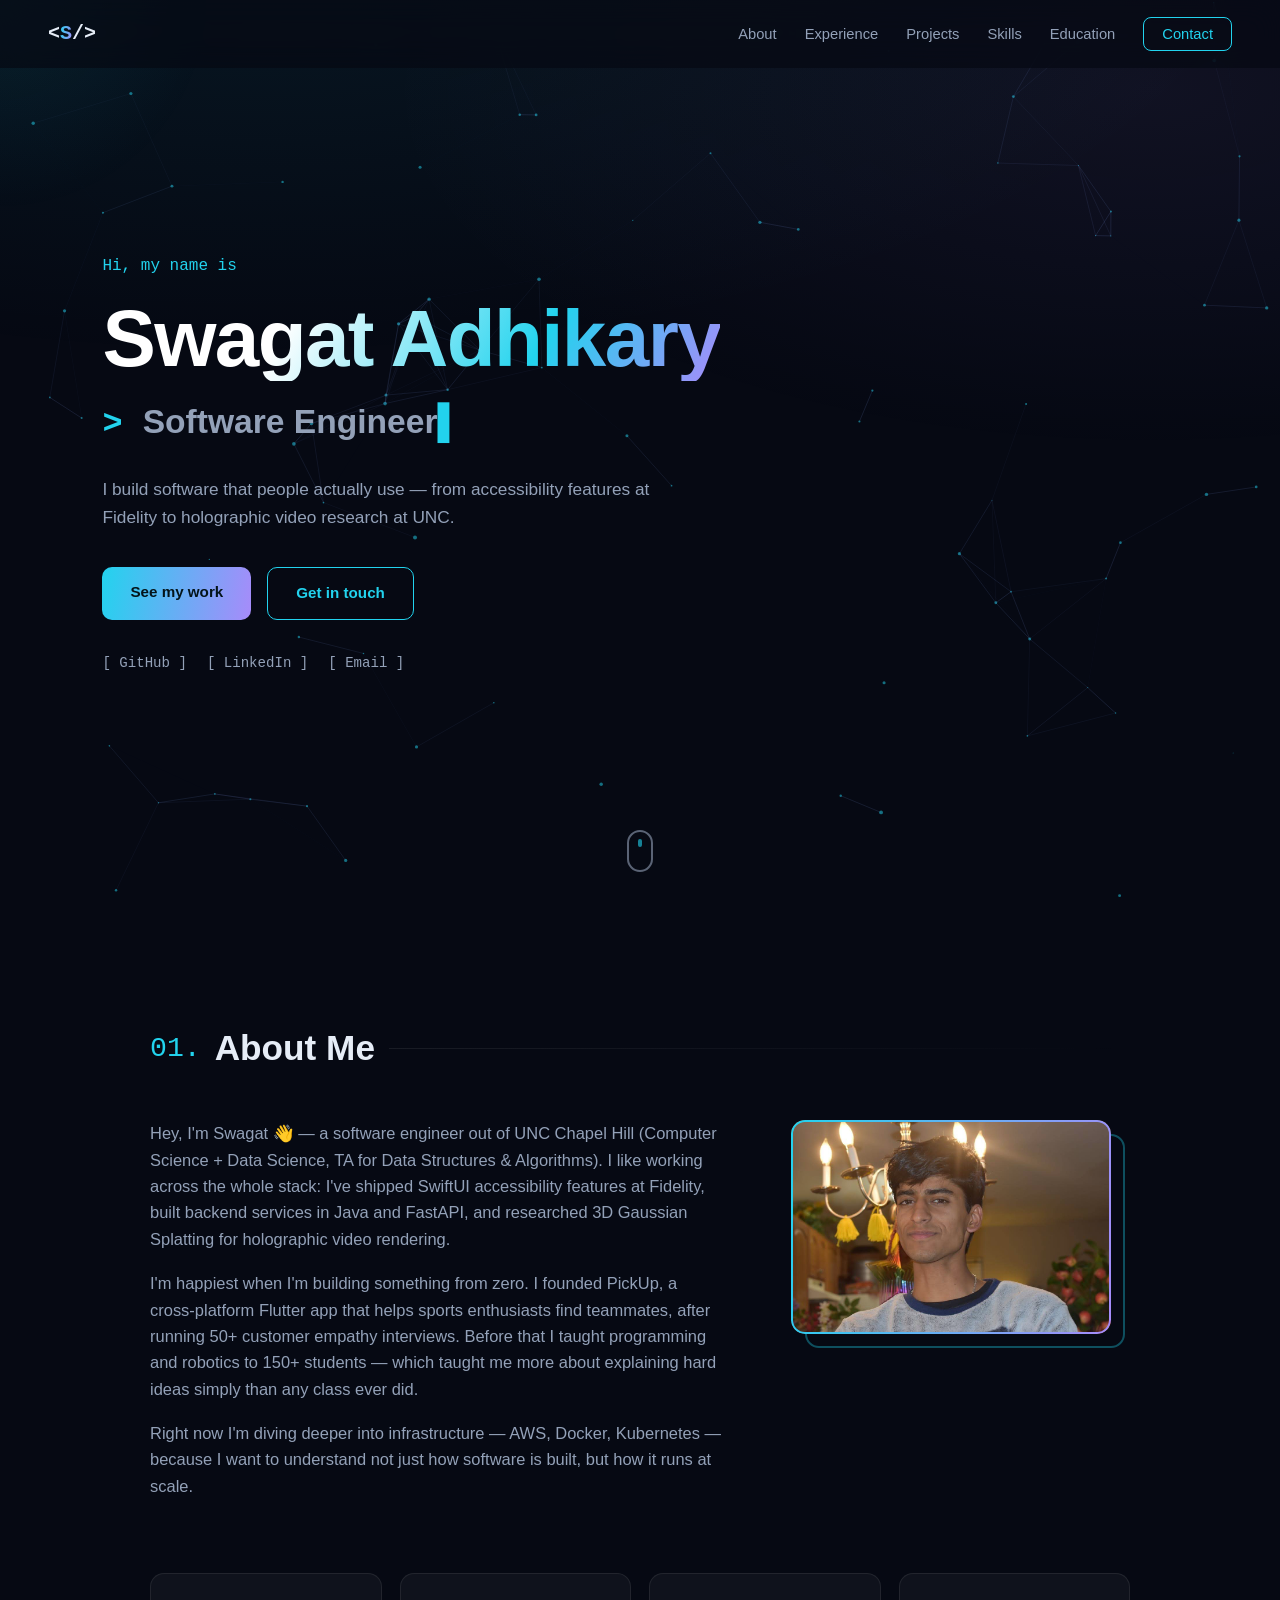
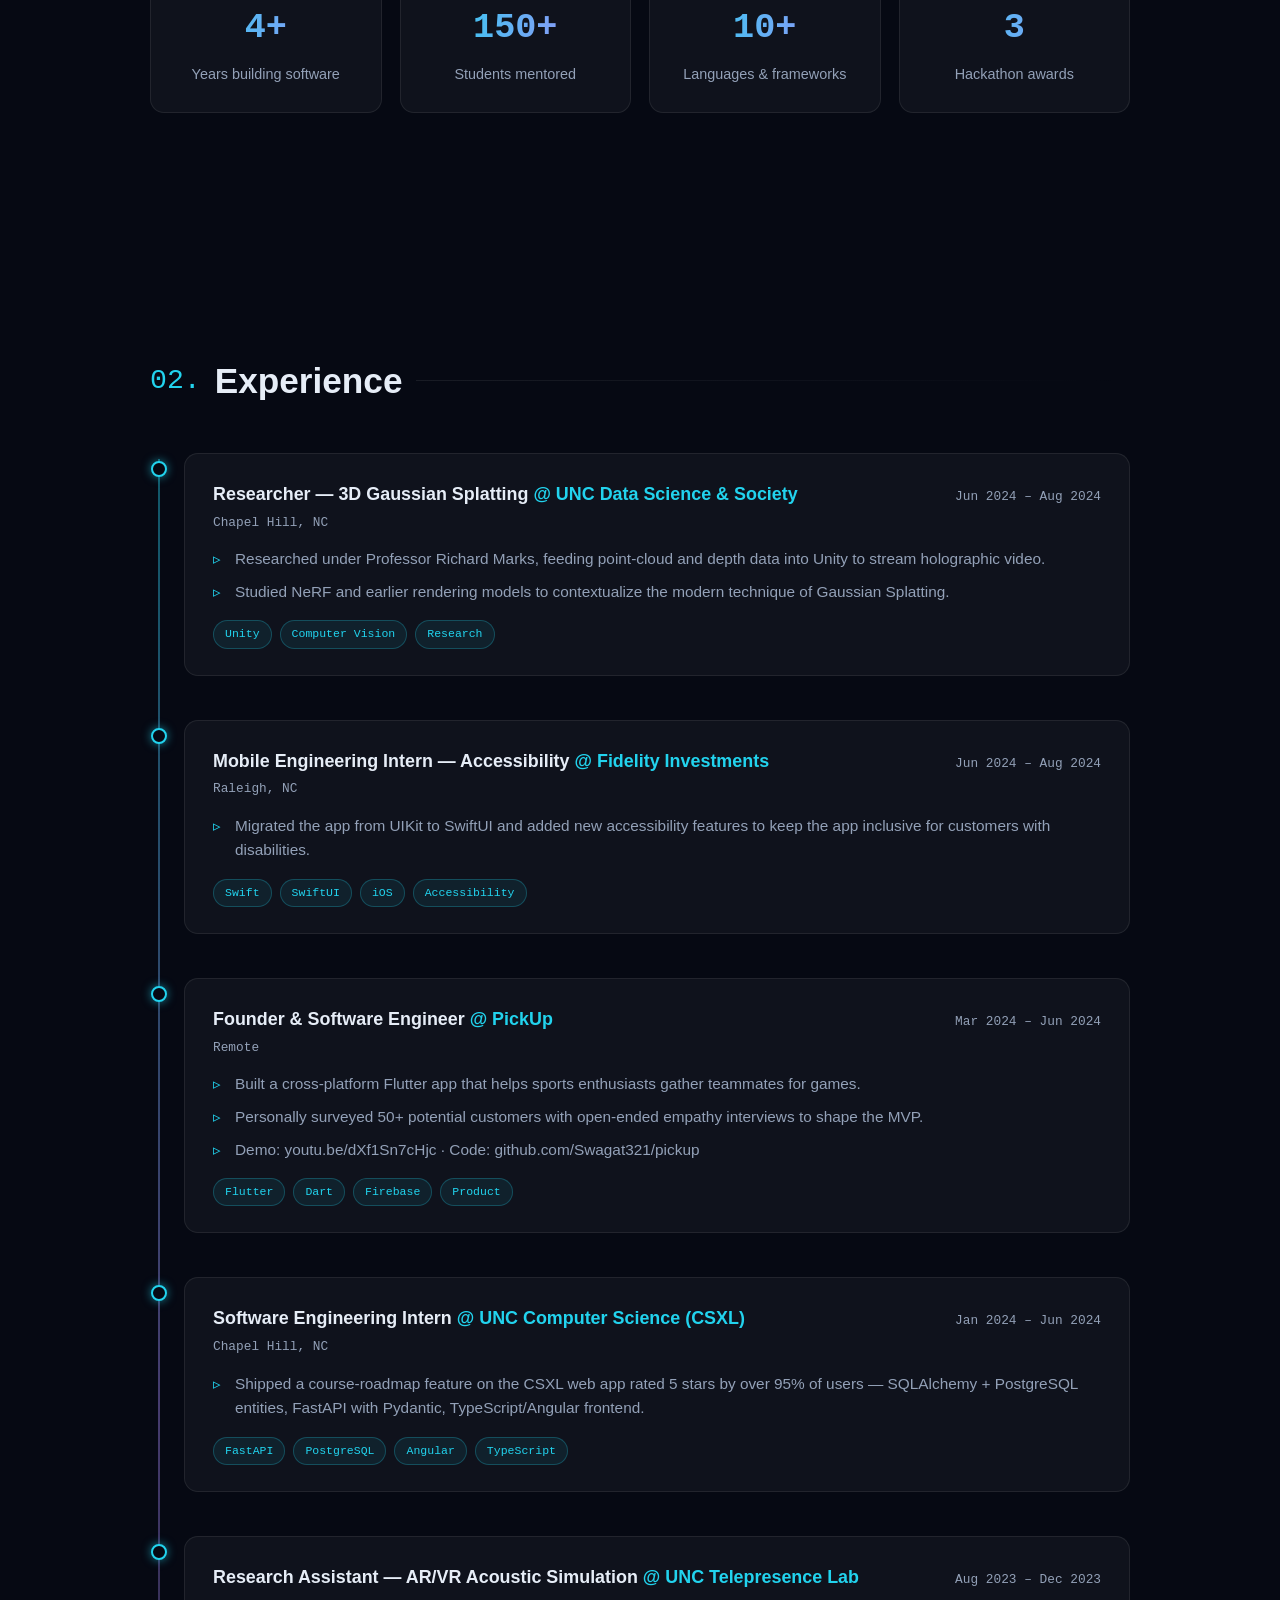
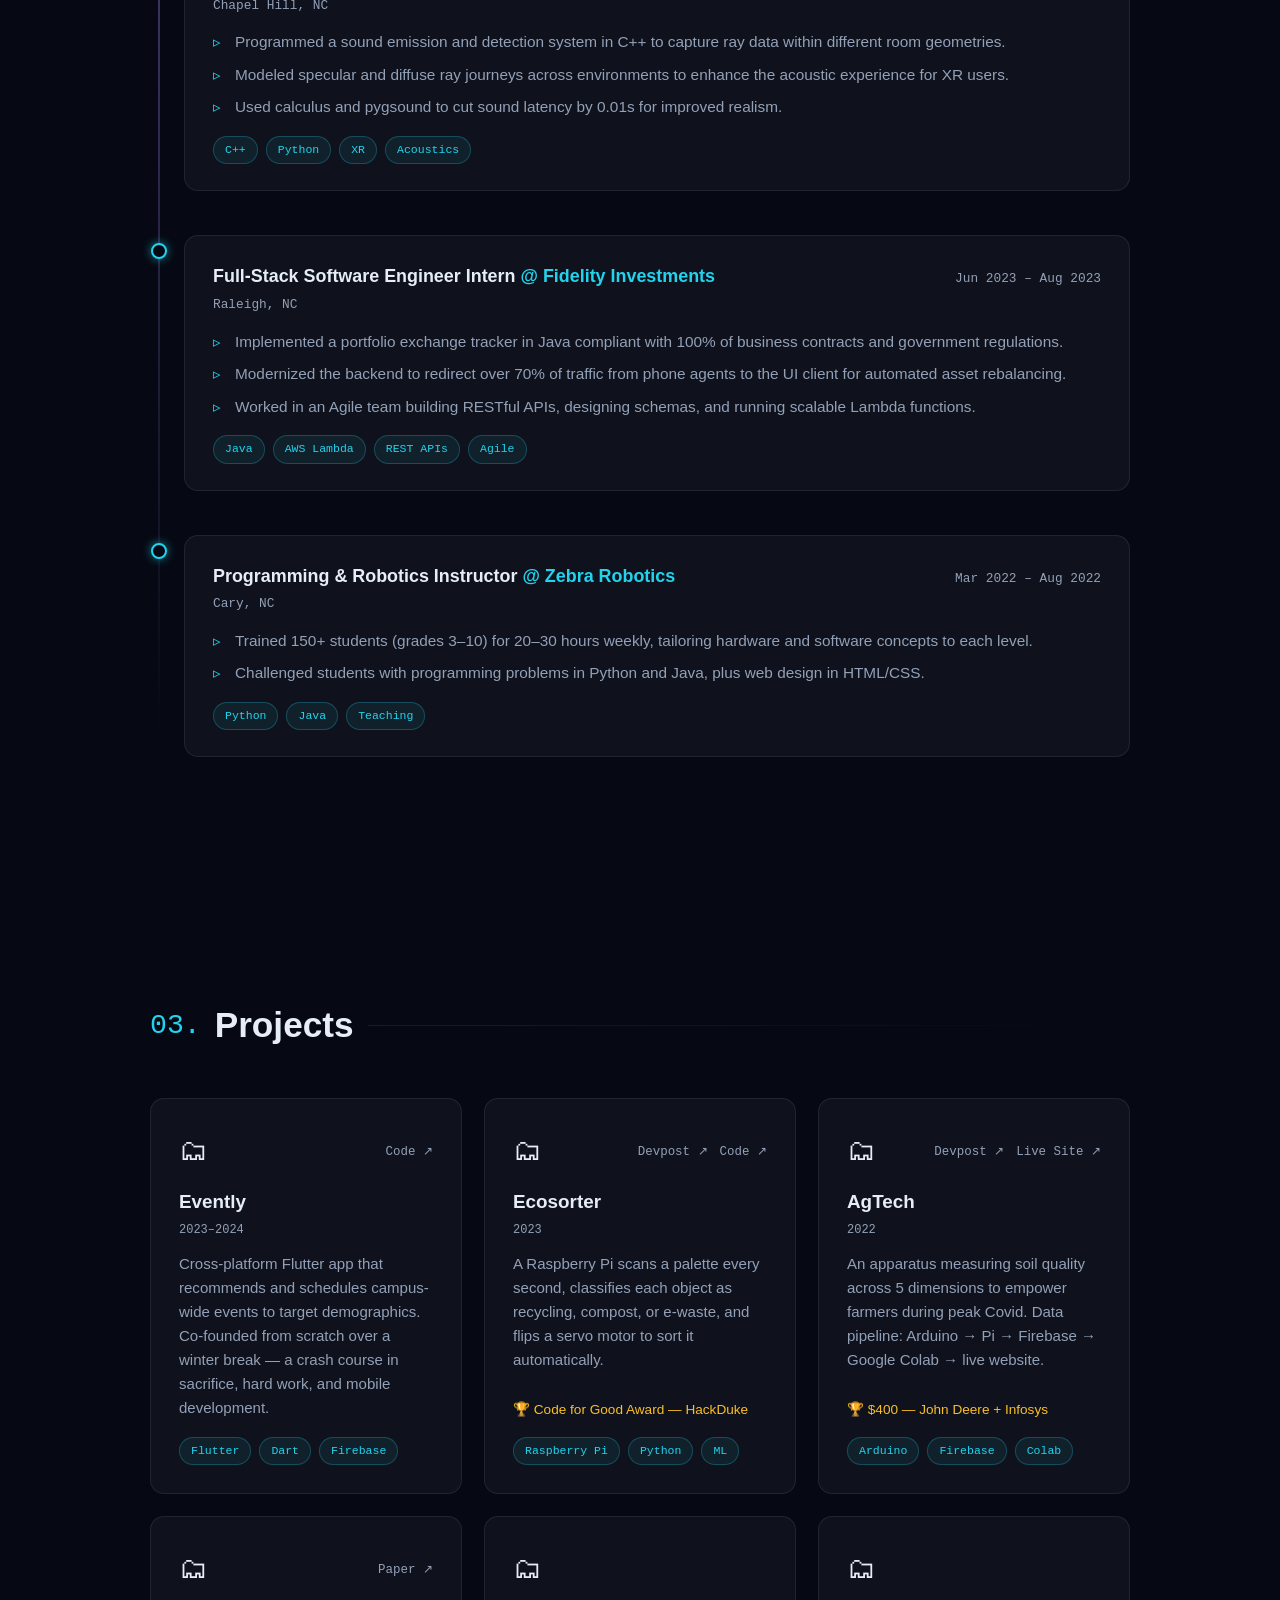
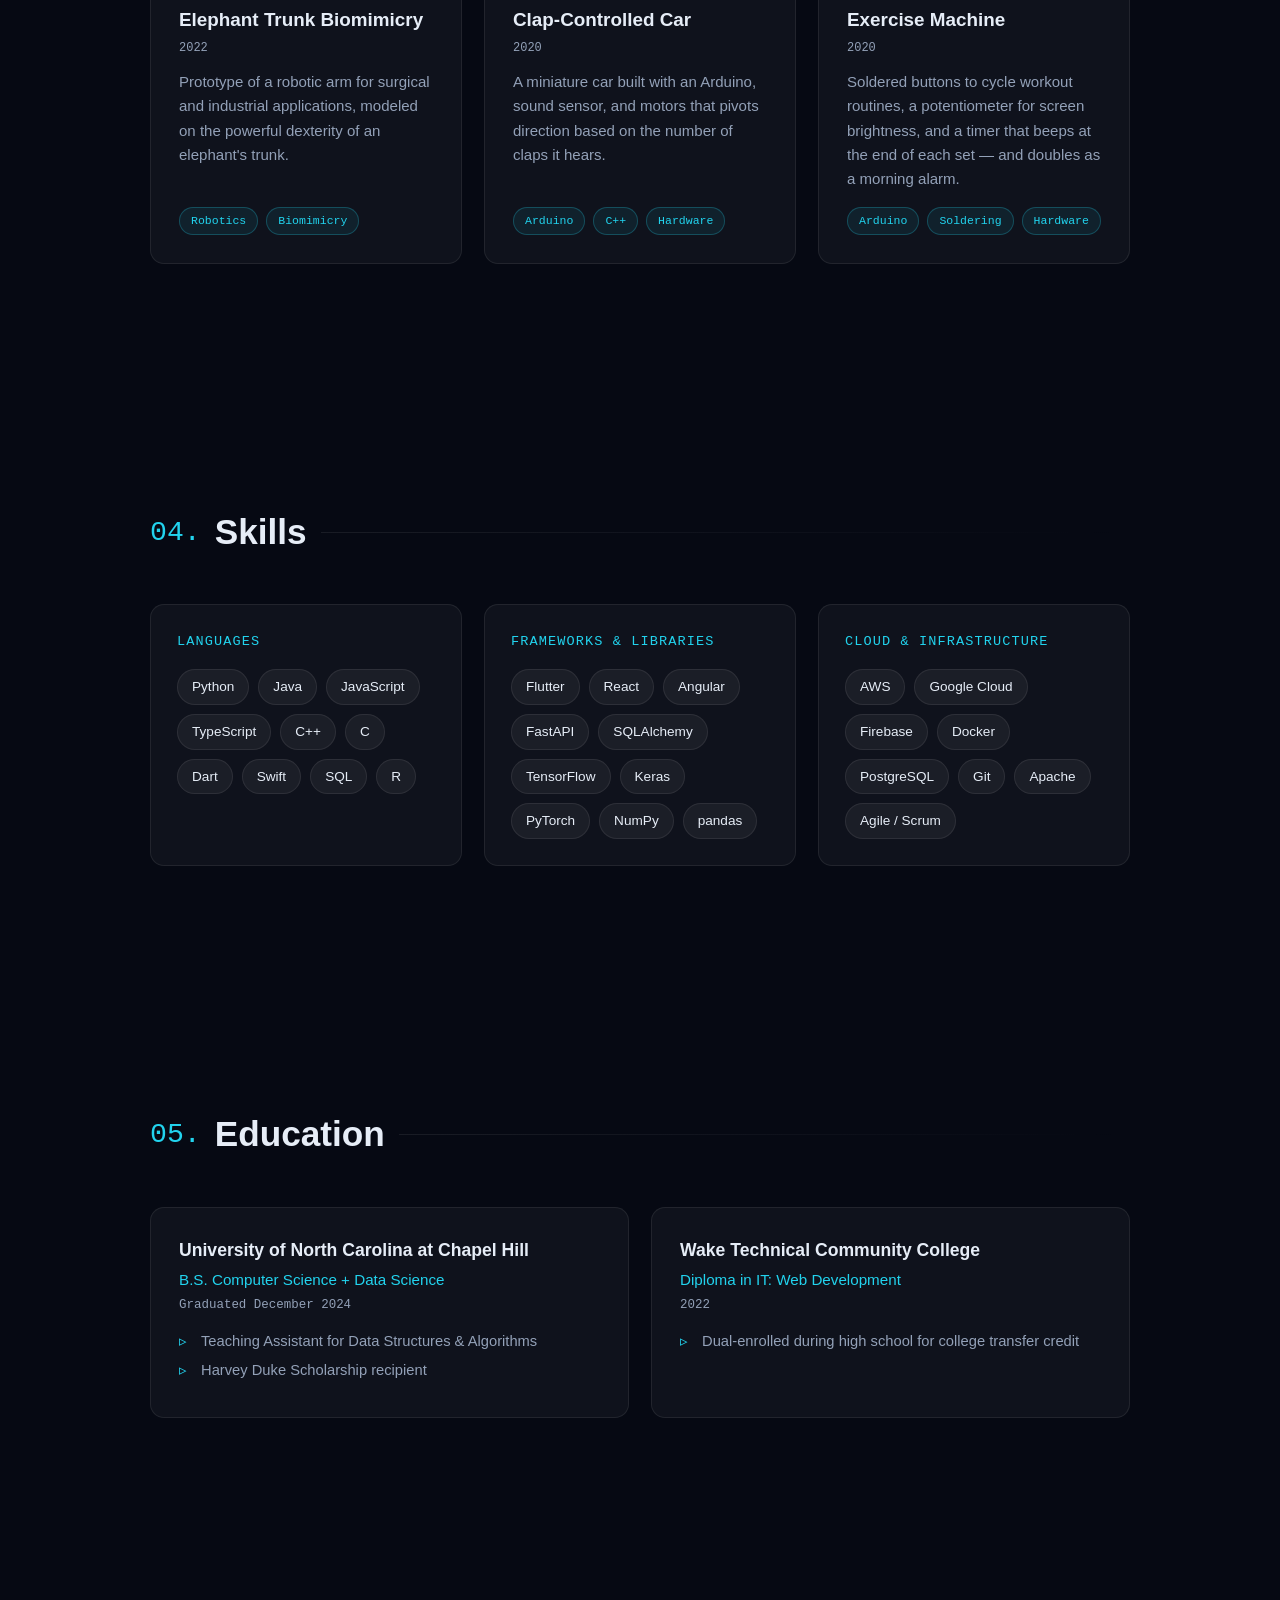
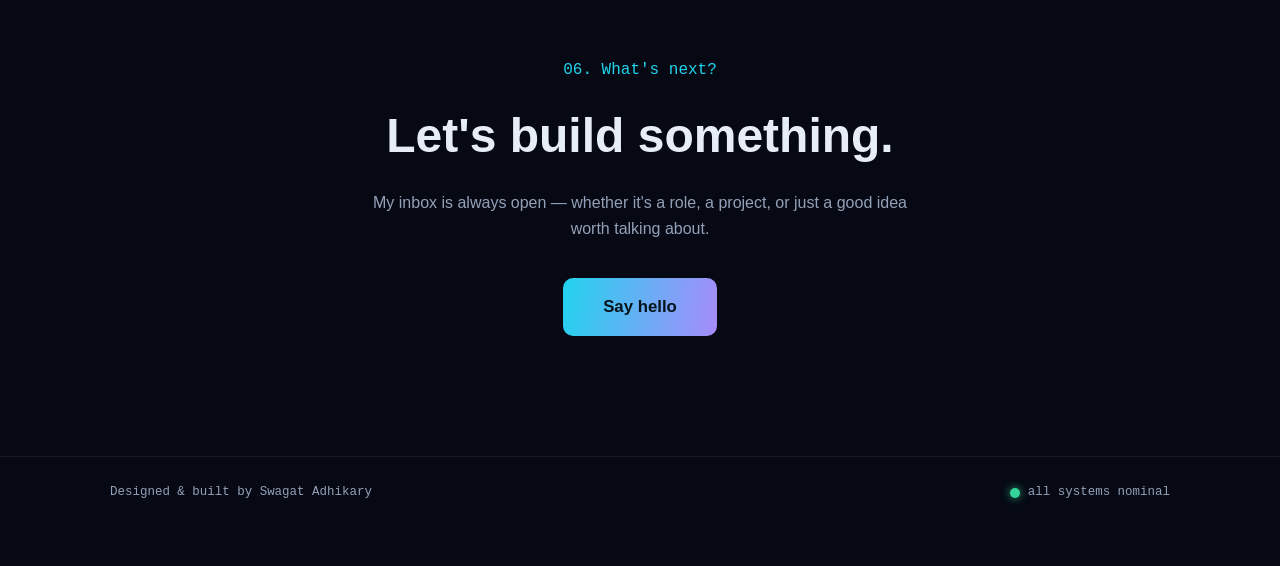
<file: index.html>
<!DOCTYPE html>
<html lang="en">
<head>
  <meta charset="UTF-8">
  <meta name="viewport" content="width=device-width, initial-scale=1.0">
  <meta name="description" content="Swagat Adhikary — Software Engineer. Portfolio, experience, and projects.">
  <meta name="theme-color" content="#060913">
  <link rel="canonical" href="https://main.swagatadhikary.com/">
  <meta property="og:type" content="website">
  <meta property="og:title" content="Swagat Adhikary — Software Engineer">
  <meta property="og:description" content="I build software that people actually use — from accessibility features at Fidelity to holographic video research at UNC.">
  <meta property="og:url" content="https://main.swagatadhikary.com/">
  <meta property="og:image" content="https://main.swagatadhikary.com/SwagatPic.JPG">
  <meta name="twitter:card" content="summary">
  <meta name="twitter:title" content="Swagat Adhikary — Software Engineer">
  <meta name="twitter:description" content="Portfolio, experience, and projects.">
  <meta name="twitter:image" content="https://main.swagatadhikary.com/SwagatPic.JPG">
  <title>Swagat Adhikary — Software Engineer</title>
  <link rel="stylesheet" href="css/style.css">
  <link rel="icon" href="data:image/svg+xml,<svg xmlns='http://www.w3.org/2000/svg' viewBox='0 0 100 100'><text y='0.9em' font-size='90'>⚡</text></svg>">
</head>
<body>

  <!-- scroll progress bar -->
  <div class="progress-bar" id="progressBar"></div>

  <!-- cursor glow -->
  <div class="cursor-glow" id="cursorGlow"></div>

  <!-- ======= NAV ======= -->
  <nav class="nav" id="nav">
    <a href="#top" class="nav-logo" id="navLogo">&lt;<span id="navName">S</span>/&gt;</a>
    <ul class="nav-links" id="navLinks">
      <li><a href="#about">About</a></li>
      <li><a href="#experience">Experience</a></li>
      <li><a href="#projects">Projects</a></li>
      <li><a href="#skills">Skills</a></li>
      <li><a href="#education">Education</a></li>
      <li><a href="#contact" class="nav-cta">Contact</a></li>
    </ul>
    <button class="nav-burger" id="navBurger" aria-label="Menu">
      <span></span><span></span><span></span>
    </button>
  </nav>

  <!-- ======= HERO ======= -->
  <header class="hero" id="top">
    <canvas id="particles"></canvas>
    <div class="hero-inner">
      <p class="hero-hello mono reveal">Hi, my name is</p>
      <h1 class="hero-name reveal" id="heroName">Swagat Adhikary</h1>
      <h2 class="hero-role reveal">
        <span class="mono">&gt;&nbsp;</span><span id="typewriter"></span><span class="type-caret">▌</span>
      </h2>
      <p class="hero-tagline reveal" id="heroTagline"></p>
      <div class="hero-actions reveal">
        <a href="#experience" class="btn btn-primary">See my work</a>
        <a href="#contact" class="btn btn-ghost">Get in touch</a>
      </div>
      <div class="hero-links reveal" id="heroLinks"></div>
    </div>
    <a href="#about" class="scroll-hint" aria-label="Scroll down"><span></span></a>
  </header>

  <main>
    <!-- ======= ABOUT ======= -->
    <section class="section" id="about">
      <h2 class="section-title reveal"><span class="mono section-num">01.</span> About Me</h2>
      <div class="about-grid">
        <div class="about-text reveal" id="aboutText"></div>
        <div class="about-photo reveal">
          <div class="photo-frame">
            <img id="aboutPhoto" src="SwagatPic.JPG" alt="Portrait of Swagat Adhikary">
          </div>
        </div>
      </div>
      <div class="stats reveal" id="stats"></div>
    </section>

    <!-- ======= EXPERIENCE ======= -->
    <section class="section" id="experience">
      <h2 class="section-title reveal"><span class="mono section-num">02.</span> Experience</h2>
      <div class="timeline" id="timeline"></div>
    </section>

    <!-- ======= PROJECTS ======= -->
    <section class="section" id="projects">
      <h2 class="section-title reveal"><span class="mono section-num">03.</span> Projects</h2>
      <div class="projects-grid" id="projectsGrid"></div>
    </section>

    <!-- ======= SKILLS ======= -->
    <section class="section" id="skills">
      <h2 class="section-title reveal"><span class="mono section-num">04.</span> Skills</h2>
      <div class="skills-grid" id="skillsGrid"></div>
    </section>

    <!-- ======= EDUCATION ======= -->
    <section class="section" id="education">
      <h2 class="section-title reveal"><span class="mono section-num">05.</span> Education</h2>
      <div class="education-grid" id="educationGrid"></div>
    </section>

    <!-- ======= CONTACT ======= -->
    <section class="section section-contact" id="contact">
      <p class="mono contact-kicker reveal">06. What's next?</p>
      <h2 class="contact-title reveal">Let's build something.</h2>
      <p class="contact-blurb reveal">My inbox is always open — whether it's a role, a project, or just a good idea worth talking about.</p>
      <a class="btn btn-primary btn-lg reveal" id="contactBtn" href="#">Say hello</a>
    </section>
  </main>

  <!-- ======= FOOTER ======= -->
  <footer class="footer">
    <div class="footer-inner">
      <p class="mono footer-note">Designed &amp; built by <span id="footerName">Swagat Adhikary</span></p>
      <p class="mono footer-status">
        <button class="status-dot" id="statusDot" aria-label="System status"></button>
        all systems nominal
      </p>
    </div>
  </footer>

  <!-- ======= VAULT (hidden auth gate) ======= -->
  <div class="vault-overlay" id="vaultOverlay" hidden>
    <div class="vault-modal" role="dialog" aria-modal="true" aria-labelledby="vaultTitle">
      <button class="vault-close" id="vaultClose" aria-label="Close">✕</button>
      <div class="vault-icon">🔐</div>
      <h3 class="vault-title mono" id="vaultTitle">Swagat's Vault</h3>
      <p class="vault-subtitle mono" id="vaultSubtitle">Restricted area. Authorized personnel only.</p>
      <form id="vaultForm" autocomplete="off">
        <label class="vault-label mono" for="vaultUser">username</label>
        <input class="vault-input mono" id="vaultUser" type="text" required>
        <label class="vault-label mono" for="vaultPass">password</label>
        <input class="vault-input mono" id="vaultPass" type="password" required>
        <p class="vault-error mono" id="vaultError" hidden>⛔ access denied</p>
        <button class="btn btn-primary vault-submit" type="submit">Authenticate</button>
      </form>
    </div>
  </div>

  <script src="content.js"></script>
  <script src="js/main.js"></script>
</body>
</html>
</file>
<file: css/style.css>
/* ============================================================
   Swagat Adhikary — portfolio styles
   You should NOT need to edit this file to update your info —
   edit content.js instead.
   ============================================================ */

:root {
  --bg: #060913;
  --bg-soft: #0b101f;
  --card: rgba(255, 255, 255, 0.04);
  --card-border: rgba(255, 255, 255, 0.08);
  --text: #e6edf7;
  --text-dim: #93a1b8;
  --accent: #22d3ee;
  --accent-2: #a78bfa;
  --gradient: linear-gradient(100deg, var(--accent), var(--accent-2));
  --mono: "JetBrains Mono", ui-monospace, SFMono-Regular, Menlo, Consolas, monospace;
  --sans: "Inter", -apple-system, BlinkMacSystemFont, "Segoe UI", Roboto, sans-serif;
  --nav-h: 68px;
  --radius: 14px;
}

* { margin: 0; padding: 0; box-sizing: border-box; }

html { scroll-behavior: smooth; scroll-padding-top: calc(var(--nav-h) + 12px); }

body {
  background: var(--bg);
  color: var(--text);
  font-family: var(--sans);
  line-height: 1.6;
  overflow-x: hidden;
}

::selection { background: var(--accent); color: #04141a; }

.mono { font-family: var(--mono); }

a { color: var(--accent); text-decoration: none; }

img { max-width: 100%; display: block; }

/* subtle background texture */
body::before {
  content: "";
  position: fixed; inset: 0;
  background:
    radial-gradient(ellipse 80% 50% at 20% -10%, rgba(34, 211, 238, 0.08), transparent),
    radial-gradient(ellipse 60% 40% at 90% 10%, rgba(167, 139, 250, 0.07), transparent);
  pointer-events: none;
  z-index: 0;
}

/* ---------- scroll progress ---------- */
.progress-bar {
  position: fixed; top: 0; left: 0;
  height: 3px; width: 0%;
  background: var(--gradient);
  z-index: 1001;
  box-shadow: 0 0 12px rgba(34, 211, 238, 0.6);
}

/* ---------- cursor glow ---------- */
.cursor-glow {
  position: fixed;
  width: 500px; height: 500px;
  border-radius: 50%;
  background: radial-gradient(circle, rgba(34, 211, 238, 0.07), transparent 60%);
  pointer-events: none;
  transform: translate(-50%, -50%);
  z-index: 0;
  transition: opacity 0.3s;
}
@media (hover: none) { .cursor-glow { display: none; } }

/* ---------- nav ---------- */
.nav {
  position: fixed; top: 0; left: 0; right: 0;
  height: var(--nav-h);
  display: flex; align-items: center; justify-content: space-between;
  padding: 0 clamp(20px, 5vw, 48px);
  z-index: 1000;
  background: rgba(6, 9, 19, 0.7);
  backdrop-filter: blur(14px);
  -webkit-backdrop-filter: blur(14px);
  border-bottom: 1px solid transparent;
  transition: border-color 0.3s, background 0.3s;
}
.nav.scrolled { border-bottom-color: var(--card-border); }

.nav-logo {
  font-family: var(--mono);
  font-size: 1.25rem; font-weight: 700;
  color: var(--text);
}
.nav-logo span {
  background: var(--gradient);
  -webkit-background-clip: text; background-clip: text;
  -webkit-text-fill-color: transparent;
}

.nav-links {
  display: flex; gap: 28px; list-style: none; align-items: center;
}
.nav-links a {
  color: var(--text-dim);
  font-size: 0.92rem;
  transition: color 0.2s;
}
.nav-links a:hover, .nav-links a.active { color: var(--accent); }
.nav-links .nav-cta {
  color: var(--accent);
  border: 1px solid var(--accent);
  padding: 8px 18px; border-radius: 8px;
  transition: background 0.2s;
}
.nav-links .nav-cta:hover { background: rgba(34, 211, 238, 0.1); }

.nav-burger { display: none; background: none; border: 0; cursor: pointer; }
.nav-burger span {
  display: block; width: 24px; height: 2px; margin: 5px 0;
  background: var(--text); transition: 0.3s;
}

@media (max-width: 780px) {
  .nav-burger { display: block; }
  .nav-links {
    position: fixed; top: var(--nav-h); right: 0;
    flex-direction: column; align-items: flex-end;
    background: rgba(9, 13, 26, 0.97);
    width: min(70vw, 300px);
    padding: 28px; gap: 22px;
    border-left: 1px solid var(--card-border);
    border-bottom: 1px solid var(--card-border);
    border-radius: 0 0 0 var(--radius);
    transform: translateX(110%);
    transition: transform 0.3s ease;
  }
  .nav-links.open { transform: translateX(0); }
}

/* ---------- hero ---------- */
.hero {
  position: relative;
  min-height: 100svh;
  display: flex; align-items: center;
  padding: var(--nav-h) clamp(20px, 8vw, 120px) 40px;
}
#particles {
  position: absolute; inset: 0;
  width: 100%; height: 100%;
  z-index: 0;
}
.hero-inner { position: relative; z-index: 1; max-width: 860px; }

.hero-hello { color: var(--accent); font-size: 1rem; margin-bottom: 18px; }

.hero-name {
  font-size: clamp(2.6rem, 7.5vw, 5rem);
  font-weight: 800;
  line-height: 1.05;
  letter-spacing: -0.02em;
  background: linear-gradient(120deg, #fff 30%, var(--accent) 70%, var(--accent-2));
  -webkit-background-clip: text; background-clip: text;
  -webkit-text-fill-color: transparent;
  margin-bottom: 14px;
}

.hero-role {
  font-size: clamp(1.3rem, 3.5vw, 2.1rem);
  font-weight: 600;
  color: var(--text-dim);
  min-height: 1.4em;
  margin-bottom: 24px;
}
.hero-role .mono { color: var(--accent); }
.type-caret {
  color: var(--accent);
  animation: blink 1s step-end infinite;
  font-weight: 400;
}
@keyframes blink { 50% { opacity: 0; } }

.hero-tagline {
  color: var(--text-dim);
  font-size: 1.08rem;
  max-width: 560px;
  margin-bottom: 36px;
}

.hero-actions { display: flex; gap: 16px; flex-wrap: wrap; margin-bottom: 32px; }

.hero-links { display: flex; gap: 20px; }
.hero-links a {
  font-family: var(--mono); font-size: 0.88rem;
  color: var(--text-dim);
  transition: color 0.2s, transform 0.2s;
}
.hero-links a:hover { color: var(--accent); transform: translateY(-2px); }

.scroll-hint {
  position: absolute; bottom: 28px; left: 50%;
  transform: translateX(-50%);
  width: 26px; height: 42px;
  border: 2px solid var(--text-dim);
  border-radius: 14px;
  opacity: 0.6;
}
.scroll-hint span {
  position: absolute; top: 7px; left: 50%;
  width: 4px; height: 8px; border-radius: 2px;
  background: var(--accent);
  transform: translateX(-50%);
  animation: scrollhint 1.8s ease-in-out infinite;
}
@keyframes scrollhint {
  0% { opacity: 1; top: 7px; }
  70% { opacity: 0; top: 22px; }
  100% { opacity: 0; top: 7px; }
}

/* ---------- buttons ---------- */
.btn {
  display: inline-block;
  padding: 13px 28px;
  border-radius: 10px;
  font-weight: 600; font-size: 0.95rem;
  cursor: pointer;
  border: 0;
  transition: transform 0.2s, box-shadow 0.2s, background 0.2s;
}
.btn-primary {
  background: var(--gradient);
  color: #04141a;
}
.btn-primary:hover {
  transform: translateY(-3px);
  box-shadow: 0 10px 30px rgba(34, 211, 238, 0.35);
}
.btn-ghost {
  background: transparent;
  color: var(--accent);
  border: 1px solid var(--accent);
}
.btn-ghost:hover { background: rgba(34, 211, 238, 0.1); transform: translateY(-3px); }
.btn-lg { padding: 16px 40px; font-size: 1.05rem; }

/* ---------- sections ---------- */
.section {
  position: relative; z-index: 1;
  max-width: 1060px;
  margin: 0 auto;
  padding: clamp(70px, 10vw, 120px) clamp(20px, 5vw, 40px);
}

.section-title {
  font-size: clamp(1.6rem, 4vw, 2.2rem);
  font-weight: 800;
  display: flex; align-items: center; gap: 14px;
  margin-bottom: 44px;
  white-space: nowrap;
}
.section-num { color: var(--accent); font-size: 0.8em; font-weight: 400; }
.section-title::after {
  content: "";
  flex: 1; height: 1px;
  background: linear-gradient(90deg, var(--card-border), transparent);
}

/* ---------- reveal animation ---------- */
.reveal {
  opacity: 0;
  transform: translateY(28px);
  transition: opacity 0.7s ease, transform 0.7s ease;
}
.reveal.visible { opacity: 1; transform: translateY(0); }

/* ---------- about ---------- */
.about-grid {
  display: grid;
  grid-template-columns: 1.6fr 1fr;
  gap: 48px;
  align-items: start;
}
@media (max-width: 780px) { .about-grid { grid-template-columns: 1fr; } }

.about-text p { color: var(--text-dim); margin-bottom: 18px; font-size: 1.03rem; }
.about-text p strong { color: var(--text); }

.photo-frame {
  position: relative;
  border-radius: var(--radius);
  max-width: 320px;
  margin: 0 auto;
}
.photo-frame::before {
  content: "";
  position: absolute; inset: 0;
  border-radius: var(--radius);
  padding: 2px;
  background: var(--gradient);
  -webkit-mask: linear-gradient(#fff 0 0) content-box, linear-gradient(#fff 0 0);
  -webkit-mask-composite: xor;
          mask-composite: exclude;
  z-index: 1;
}
.photo-frame::after {
  content: "";
  position: absolute; inset: 14px -14px -14px 14px;
  border: 2px solid rgba(34, 211, 238, 0.35);
  border-radius: var(--radius);
  z-index: -1;
  transition: transform 0.3s;
}
.photo-frame:hover::after { transform: translate(-6px, -6px); }
.photo-frame img {
  border-radius: var(--radius);
  filter: saturate(0.95);
  transition: filter 0.3s;
}
.photo-frame:hover img { filter: saturate(1.1); }

/* ---------- stats ---------- */
.stats {
  display: grid;
  grid-template-columns: repeat(auto-fit, minmax(180px, 1fr));
  gap: 18px;
  margin-top: 56px;
}
.stat {
  background: var(--card);
  border: 1px solid var(--card-border);
  border-radius: var(--radius);
  padding: 26px 20px;
  text-align: center;
  transition: transform 0.25s, border-color 0.25s;
}
.stat:hover { transform: translateY(-4px); border-color: rgba(34, 211, 238, 0.4); }
.stat-value {
  font-family: var(--mono);
  font-size: 2.2rem; font-weight: 700;
  background: var(--gradient);
  -webkit-background-clip: text; background-clip: text;
  -webkit-text-fill-color: transparent;
}
.stat-label { color: var(--text-dim); font-size: 0.9rem; margin-top: 6px; }

/* ---------- timeline / experience ---------- */
.timeline { position: relative; padding-left: 34px; }
.timeline::before {
  content: "";
  position: absolute; left: 8px; top: 6px; bottom: 6px;
  width: 2px;
  background: linear-gradient(180deg, var(--accent), var(--accent-2), transparent);
  opacity: 0.4;
}
.tl-item { position: relative; padding-bottom: 44px; }
.tl-item:last-child { padding-bottom: 0; }
.tl-item::before {
  content: "";
  position: absolute; left: -33px; top: 8px;
  width: 12px; height: 12px; border-radius: 50%;
  background: var(--bg);
  border: 2px solid var(--accent);
  box-shadow: 0 0 10px rgba(34, 211, 238, 0.6);
}
.tl-card {
  background: var(--card);
  border: 1px solid var(--card-border);
  border-radius: var(--radius);
  padding: 26px 28px;
  transition: transform 0.25s, border-color 0.25s, box-shadow 0.25s;
}
.tl-card:hover {
  transform: translateX(6px);
  border-color: rgba(34, 211, 238, 0.35);
  box-shadow: 0 12px 40px rgba(0, 0, 0, 0.35);
}
.tl-head {
  display: flex; justify-content: space-between; align-items: baseline;
  gap: 12px; flex-wrap: wrap; margin-bottom: 4px;
}
.tl-role { font-size: 1.12rem; font-weight: 700; }
.tl-role .at { color: var(--accent); }
.tl-dates { font-family: var(--mono); font-size: 0.8rem; color: var(--text-dim); }
.tl-location { font-family: var(--mono); font-size: 0.8rem; color: var(--text-dim); margin-bottom: 14px; }
.tl-points { list-style: none; }
.tl-points li {
  position: relative;
  padding-left: 22px;
  color: var(--text-dim);
  font-size: 0.96rem;
  margin-bottom: 8px;
}
.tl-points li::before {
  content: "▹";
  position: absolute; left: 0;
  color: var(--accent);
}

.tags { display: flex; flex-wrap: wrap; gap: 8px; margin-top: 16px; }
.tag {
  font-family: var(--mono); font-size: 0.72rem;
  color: var(--accent);
  background: rgba(34, 211, 238, 0.08);
  border: 1px solid rgba(34, 211, 238, 0.25);
  padding: 4px 11px; border-radius: 999px;
}

/* ---------- projects ---------- */
.projects-grid {
  display: grid;
  grid-template-columns: repeat(auto-fill, minmax(300px, 1fr));
  gap: 22px;
}
.project-card {
  position: relative;
  background: var(--card);
  border: 1px solid var(--card-border);
  border-radius: var(--radius);
  padding: 28px;
  display: flex; flex-direction: column;
  transition: transform 0.25s, border-color 0.25s, box-shadow 0.25s;
  overflow: hidden;
}
.project-card::before {
  content: "";
  position: absolute; inset: 0;
  background: radial-gradient(400px circle at var(--mx, 50%) var(--my, 0%), rgba(167, 139, 250, 0.08), transparent 60%);
  opacity: 0;
  transition: opacity 0.3s;
  pointer-events: none;
}
.project-card:hover::before { opacity: 1; }
.project-card:hover {
  transform: translateY(-6px);
  border-color: rgba(167, 139, 250, 0.4);
  box-shadow: 0 16px 44px rgba(0, 0, 0, 0.4);
}
.project-top {
  display: flex; justify-content: space-between; align-items: center;
  margin-bottom: 14px;
}
.project-folder { font-size: 1.8rem; }
.project-links a {
  font-family: var(--mono); font-size: 0.78rem;
  margin-left: 12px;
  color: var(--text-dim);
}
.project-links a:hover { color: var(--accent); }
.project-name { font-size: 1.18rem; font-weight: 700; margin-bottom: 4px; }
.project-year { font-family: var(--mono); font-size: 0.75rem; color: var(--text-dim); margin-bottom: 12px; }
.project-desc { color: var(--text-dim); font-size: 0.94rem; flex: 1; }
.project-award {
  margin-top: 14px;
  font-size: 0.85rem;
  color: #fbbf24;
}

/* ---------- skills ---------- */
.skills-grid {
  display: grid;
  grid-template-columns: repeat(auto-fit, minmax(280px, 1fr));
  gap: 22px;
}
.skill-group {
  background: var(--card);
  border: 1px solid var(--card-border);
  border-radius: var(--radius);
  padding: 26px;
  transition: transform 0.25s, border-color 0.25s;
}
.skill-group:hover { transform: translateY(-4px); border-color: rgba(34, 211, 238, 0.35); }
.skill-cat {
  font-family: var(--mono);
  font-size: 0.85rem;
  color: var(--accent);
  margin-bottom: 16px;
  text-transform: uppercase;
  letter-spacing: 0.08em;
}
.skill-items { display: flex; flex-wrap: wrap; gap: 9px; }
.skill-chip {
  font-size: 0.85rem;
  color: var(--text);
  background: rgba(255, 255, 255, 0.05);
  border: 1px solid var(--card-border);
  padding: 6px 14px; border-radius: 999px;
  transition: border-color 0.2s, background 0.2s, transform 0.2s;
}
.skill-chip:hover {
  border-color: var(--accent-2);
  background: rgba(167, 139, 250, 0.1);
  transform: scale(1.06);
}

/* ---------- education ---------- */
.education-grid {
  display: grid;
  grid-template-columns: repeat(auto-fit, minmax(320px, 1fr));
  gap: 22px;
}
.edu-card {
  background: var(--card);
  border: 1px solid var(--card-border);
  border-radius: var(--radius);
  padding: 28px;
  transition: transform 0.25s, border-color 0.25s;
}
.edu-card:hover { transform: translateY(-4px); border-color: rgba(34, 211, 238, 0.35); }
.edu-school { font-size: 1.1rem; font-weight: 700; margin-bottom: 4px; }
.edu-degree { color: var(--accent); font-size: 0.95rem; margin-bottom: 4px; }
.edu-dates { font-family: var(--mono); font-size: 0.78rem; color: var(--text-dim); margin-bottom: 14px; }
.edu-details { list-style: none; }
.edu-details li {
  position: relative; padding-left: 22px;
  color: var(--text-dim); font-size: 0.92rem; margin-bottom: 6px;
}
.edu-details li::before { content: "▹"; position: absolute; left: 0; color: var(--accent); }

/* ---------- contact ---------- */
.section-contact { text-align: center; max-width: 640px; }
.contact-kicker { color: var(--accent); margin-bottom: 14px; }
.contact-title { font-size: clamp(2rem, 5vw, 3rem); font-weight: 800; margin-bottom: 16px; }
.contact-blurb { color: var(--text-dim); margin-bottom: 36px; }

/* ---------- footer ---------- */
.footer {
  border-top: 1px solid var(--card-border);
  padding: 26px clamp(20px, 5vw, 48px);
  position: relative; z-index: 1;
}
.footer-inner {
  max-width: 1060px; margin: 0 auto;
  display: flex; justify-content: space-between; align-items: center;
  gap: 14px; flex-wrap: wrap;
}
.footer-note, .footer-status { font-size: 0.78rem; color: var(--text-dim); }
.footer-status { display: flex; align-items: center; gap: 8px; }

.status-dot {
  width: 10px; height: 10px;
  border-radius: 50%;
  border: 0;
  background: #34d399;
  box-shadow: 0 0 8px rgba(52, 211, 153, 0.8);
  cursor: pointer;
  animation: pulse 2.4s ease-in-out infinite;
  padding: 0;
}
@keyframes pulse {
  0%, 100% { transform: scale(1); opacity: 1; }
  50% { transform: scale(0.8); opacity: 0.7; }
}

/* ---------- vault modal ---------- */
.vault-overlay[hidden] { display: none; }
.vault-overlay {
  position: fixed; inset: 0;
  background: rgba(3, 5, 12, 0.85);
  backdrop-filter: blur(8px);
  -webkit-backdrop-filter: blur(8px);
  display: flex; align-items: center; justify-content: center;
  z-index: 2000;
  padding: 20px;
}
.vault-modal {
  position: relative;
  width: min(400px, 100%);
  background: var(--bg-soft);
  border: 1px solid rgba(34, 211, 238, 0.3);
  border-radius: var(--radius);
  padding: 40px 34px;
  text-align: center;
  box-shadow: 0 0 60px rgba(34, 211, 238, 0.15);
  animation: vaultIn 0.35s ease;
}
@keyframes vaultIn {
  from { transform: scale(0.92) translateY(14px); opacity: 0; }
  to { transform: none; opacity: 1; }
}
.vault-close {
  position: absolute; top: 14px; right: 16px;
  background: none; border: 0;
  color: var(--text-dim); font-size: 1rem;
  cursor: pointer;
}
.vault-close:hover { color: var(--text); }
.vault-icon { font-size: 2.4rem; margin-bottom: 10px; }
.vault-title { font-size: 1.15rem; color: var(--text); margin-bottom: 6px; }
.vault-subtitle { font-size: 0.75rem; color: var(--text-dim); margin-bottom: 26px; }
.vault-label {
  display: block; text-align: left;
  font-size: 0.72rem; color: var(--accent);
  margin: 14px 0 5px;
}
.vault-input {
  width: 100%;
  background: rgba(255, 255, 255, 0.04);
  border: 1px solid var(--card-border);
  border-radius: 8px;
  color: var(--text);
  padding: 11px 14px;
  font-size: 0.9rem;
  outline: none;
  transition: border-color 0.2s, box-shadow 0.2s;
}
.vault-input:focus {
  border-color: var(--accent);
  box-shadow: 0 0 0 3px rgba(34, 211, 238, 0.15);
}
.vault-error { color: #f87171; font-size: 0.78rem; margin-top: 14px; }
.vault-submit { width: 100%; margin-top: 22px; }

.vault-links { display: flex; flex-direction: column; gap: 10px; margin-top: 8px; }
.vault-link {
  display: block; text-align: left;
  padding: 12px 16px;
  border: 1px solid var(--card-border);
  border-radius: 10px;
  background: rgba(255, 255, 255, 0.04);
  transition: border-color 0.2s, background 0.2s, transform 0.2s;
}
.vault-link:hover {
  border-color: var(--accent);
  background: rgba(34, 211, 238, 0.08);
  transform: translateX(4px);
}
.vault-link-label { display: block; font-weight: 600; color: var(--text); }
.vault-link-desc {
  display: block;
  font-family: var(--mono); font-size: 0.72rem;
  color: var(--text-dim); margin-top: 2px;
}
.vault-modal.shake { animation: shake 0.4s; }
@keyframes shake {
  0%, 100% { transform: translateX(0); }
  25% { transform: translateX(-8px); }
  75% { transform: translateX(8px); }
}

/* ---------- reduced motion ---------- */
@media (prefers-reduced-motion: reduce) {
  html { scroll-behavior: auto; }
  .reveal { transition: none; opacity: 1; transform: none; }
  .status-dot, .type-caret, .scroll-hint span { animation: none; }
}
</file>
